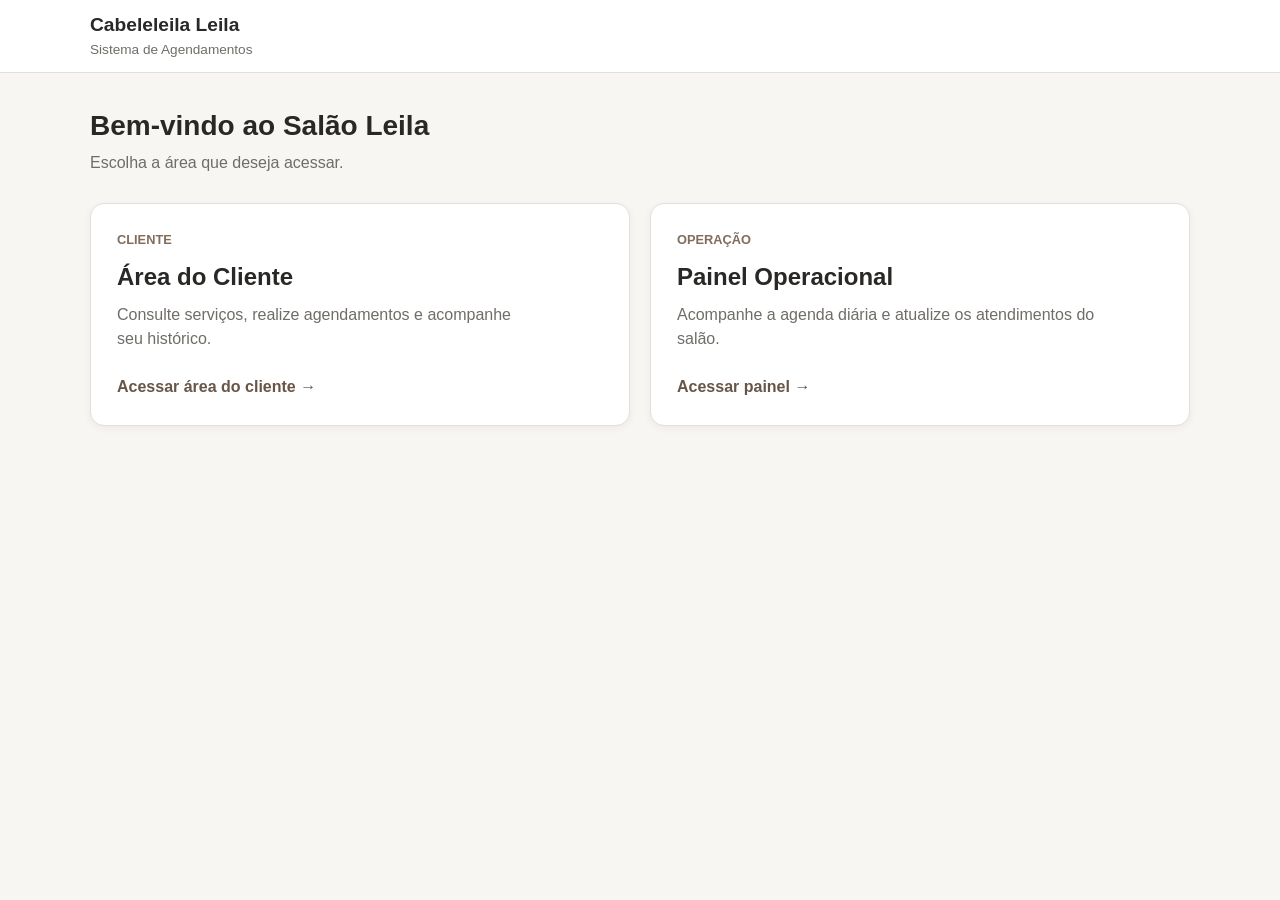
<file: app/src/main/resources/static/index.html>
<!DOCTYPE html>
<html lang="pt-BR">

<head>
    <meta charset="UTF-8">

    <meta
            name="viewport"
            content="width=device-width, initial-scale=1.0"
    >

    <title>Salão Leila</title>

    <link rel="stylesheet" href="./css/reset.css">
    <link rel="stylesheet" href="./css/variables.css">
    <link rel="stylesheet" href="./css/global.css">
    <link rel="stylesheet" href="./css/index.css">
</head>

<body>

<header class="header">

    <div class="container header-content">

        <div class="brand">

            <span class="brand-title">
                Cabeleleila Leila
            </span>

            <span class="brand-subtitle">
                Sistema de Agendamentos
            </span>

        </div>

    </div>

</header>

<main class="page">

    <div class="container">

        <section class="page-header">

            <h1 class="page-title">
                Bem-vindo ao Salão Leila
            </h1>

            <p class="page-description">
                Escolha a área que deseja acessar.
            </p>

        </section>

        <section class="home-options">

            <a
                    href="./pages/cliente.html"
                    class="home-card"
            >

                <span class="home-card-label">
                    Cliente
                </span>

                <h2>
                    Área do Cliente
                </h2>

                <p>
                    Consulte serviços, realize
                    agendamentos e acompanhe
                    seu histórico.
                </p>

                <span class="home-card-action">
                    Acessar área do cliente →
                </span>

            </a>

            <a
                    href="./pages/operacional.html"
                    class="home-card"
            >

                <span class="home-card-label">
                    Operação
                </span>

                <h2>
                    Painel Operacional
                </h2>

                <p>
                    Acompanhe a agenda diária
                    e atualize os atendimentos
                    do salão.
                </p>

                <span class="home-card-action">
                    Acessar painel →
                </span>

            </a>

        </section>

    </div>

</main>

</body>

</html>
</file>
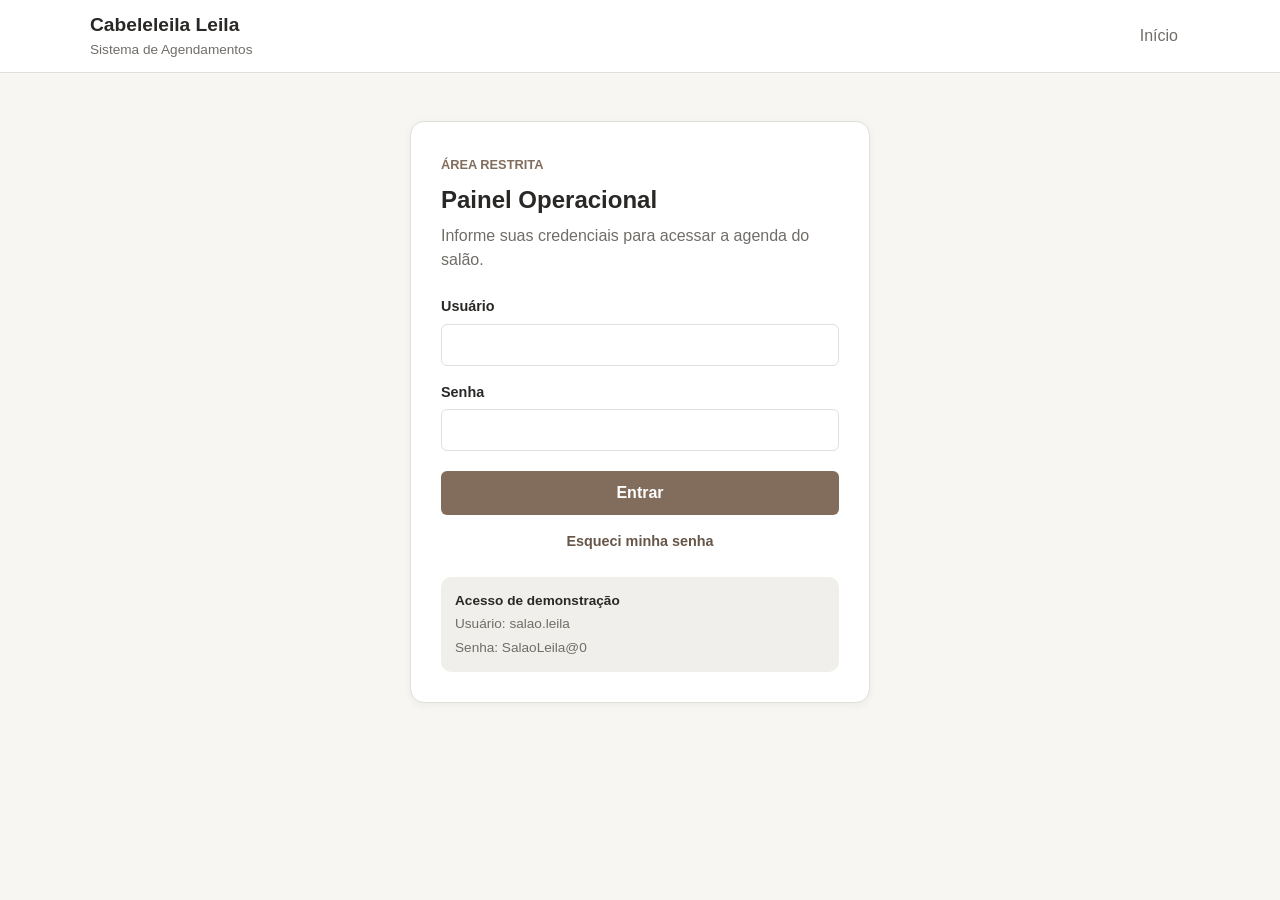
<file: app/src/main/resources/static/pages/login.html>
<!DOCTYPE html>
<html lang="pt-BR">

<head>

    <meta charset="UTF-8">

    <meta
            name="viewport"
            content="width=device-width, initial-scale=1.0"
    >

    <title>
        Acesso Operacional | Salão Leila
    </title>

    <link
            rel="stylesheet"
            href="../css/reset.css"
    >

    <link
            rel="stylesheet"
            href="../css/variables.css"
    >

    <link
            rel="stylesheet"
            href="../css/global.css"
    >

    <link
            rel="stylesheet"
            href="../css/login.css"
    >

</head>

<body>

<header class="header">

    <div class="container header-content">

        <a
                href="../index.html"
                class="brand"
        >

            <span class="brand-title">
                Cabeleleila Leila
            </span>

            <span class="brand-subtitle">
                Sistema de Agendamentos
            </span>

        </a>

        <nav class="navigation">

            <a href="../index.html">
                Início
            </a>

        </nav>

    </div>

</header>


<main class="login-page">

    <section class="login-card">

        <div class="login-header">

            <span class="login-label">
                Área restrita
            </span>

            <h1>
                Painel Operacional
            </h1>

            <p>
                Informe suas credenciais para
                acessar a agenda do salão.
            </p>

        </div>


        <div
                id="mensagemLogin"
                class="message-container"
        ></div>


        <form
                action="/login"
                method="post"
                class="login-form"
        >

            <div class="login-field">

                <label for="username">
                    Usuário
                </label>

                <input
                        type="text"
                        id="username"
                        name="username"
                        autocomplete="username"
                        required
                >

            </div>


            <div class="login-field">

                <label for="password">
                    Senha
                </label>

                <input
                        type="password"
                        id="password"
                        name="password"
                        autocomplete="current-password"
                        required
                >

            </div>


            <button
                    type="submit"
                    class="button button-primary login-button"
            >
                Entrar
            </button>

        </form>


        <button
                id="esqueciSenha"
                type="button"
                class="forgot-password"
        >
            Esqueci minha senha
        </button>


        <section
                id="recuperacaoSenha"
                class="recovery-panel"
                hidden
        >

            <h2>
                Recuperar acesso
            </h2>

            <p>
                Informe o telefone cadastrado
                para receber instruções de
                recuperação.
            </p>

            <form id="formRecuperacao">

                <div class="login-field">

                    <label for="telefoneRecuperacao">
                        Telefone
                    </label>

                    <input
                            type="tel"
                            id="telefoneRecuperacao"
                            maxlength="11"
                            inputmode="numeric"
                            required
                    >

                </div>

                <button
                        class="button button-primary"
                        type="submit"
                >
                    Enviar instruções
                </button>

            </form>

            <div
                    id="mensagemRecuperacao"
                    class="recovery-message"
            ></div>

        </section>


        <div class="login-demo">

            <strong>
                Acesso de demonstração
            </strong>

            <span>
                Usuário: salao.leila
            </span>

            <span>
                Senha: SalaoLeila@0
            </span>

        </div>

    </section>

</main>


<script src="../js/login.js"></script>

</body>

</html>
</file>
<file: app/src/main/resources/static/css/variables.css>
:root {
    --color-background: #f7f6f3;
    --color-surface: #ffffff;
    --color-surface-secondary: #f1efeb;

    --color-text: #292826;
    --color-text-muted: #706d68;

    --color-border: #e2dfda;

    --color-primary: #826d5c;
    --color-primary-dark: #675548;
    --color-primary-light: #eee8e3;

    --color-success: #3f7558;
    --color-success-background: #e9f3ed;

    --color-warning: #9a702d;
    --color-warning-background: #faf1df;

    --color-danger: #9c4c4c;
    --color-danger-background: #f8eaea;

    --color-neutral: #65717d;
    --color-neutral-background: #edf0f2;

    --border-radius-sm: 6px;
    --border-radius-md: 10px;
    --border-radius-lg: 14px;

    --shadow-sm: 0 2px 8px rgba(0, 0, 0, 0.05);

    --container-width: 1100px;

    --font-family: Arial, Helvetica, sans-serif;
}
</file>
<file: app/src/main/resources/static/css/global.css>
body {
    font-family: var(--font-family);
    background-color: var(--color-background);
    color: var(--color-text);
    line-height: 1.5;
}

.container {
    width: min(
        var(--container-width),
        calc(100% - 32px)
    );
    margin: 0 auto;
}

.header {
    background-color: var(--color-surface);
    border-bottom: 1px solid var(--color-border);
}

.header-content {
    min-height: 72px;

    display: flex;
    align-items: center;
    justify-content: space-between;

    gap: 24px;
}

.brand {
    display: flex;
    flex-direction: column;
}

.brand-title {
    font-size: 1.2rem;
    font-weight: 700;
}

.brand-subtitle {
    color: var(--color-text-muted);
    font-size: 0.85rem;
}

.navigation {
    display: flex;
    gap: 8px;
}

.navigation a {
    padding: 8px 12px;
    border-radius: var(--border-radius-sm);
    color: var(--color-text-muted);
}

.navigation a:hover {
    background-color: var(--color-surface-secondary);
    color: var(--color-text);
}

.nav-button {
    border: none;
    background: none;

    padding: 8px 12px;

    border-radius:
        var(--border-radius-sm);

    color: var(--color-text-muted);

    cursor: pointer;
}

.nav-button:hover {
    background-color:
        var(--color-surface-secondary);

    color: var(--color-text);
}

.page {
    padding: 32px 0 48px;
}

.page-header {
    margin-bottom: 28px;
}

.page-title {
    font-size: 1.75rem;
    margin-bottom: 4px;
}

.page-description {
    color: var(--color-text-muted);
}

.button {
    border: none;
    border-radius: var(--border-radius-sm);

    padding: 10px 16px;

    font-weight: 600;

    transition:
        background-color 0.2s ease,
        opacity 0.2s ease;
}

.button:disabled {
    cursor: not-allowed;
    opacity: 0.6;
}

.button-primary {
    background-color: var(--color-primary);
    color: #ffffff;
}

.button-primary:hover:not(:disabled) {
    background-color: var(--color-primary-dark);
}

.message {
    padding: 16px;
    border-radius: var(--border-radius-md);
}

.message-error {
    background-color: var(--color-danger-background);
    color: var(--color-danger);
}

.message-success {
    background-color: var(--color-success-background);
    color: var(--color-success);
}

.message-empty {
    background-color: var(--color-surface);
    color: var(--color-text-muted);

    border: 1px solid var(--color-border);

    text-align: center;
}
</file>
<file: app/src/main/resources/static/css/index.css>
.home-options {
    display: grid;

    grid-template-columns:
        repeat(2, minmax(0, 1fr));

    gap: 20px;
}

.home-card {
    min-height: 220px;

    padding: 26px;

    background-color: var(--color-surface);

    border: 1px solid var(--color-border);
    border-radius: var(--border-radius-lg);

    box-shadow: var(--shadow-sm);

    display: flex;
    flex-direction: column;
}

.home-card:hover {
    border-color: var(--color-primary);
}

.home-card-label {
    color: var(--color-primary);

    font-size: 0.8rem;
    font-weight: 700;

    text-transform: uppercase;

    margin-bottom: 10px;
}

.home-card h2 {
    margin-bottom: 8px;
}

.home-card p {
    color: var(--color-text-muted);

    max-width: 420px;

    margin-bottom: 24px;
}

.home-card-action {
    margin-top: auto;

    color: var(--color-primary-dark);
    font-weight: 600;
}

@media (max-width: 700px) {

    .home-options {
        grid-template-columns: 1fr;
    }
}
</file>
<file: app/src/main/resources/static/css/login.css>
.login-page {
    width: min(100% - 32px, 460px);

    margin: 48px auto;
}

.login-card {
    background-color: var(--color-surface);

    border: 1px solid var(--color-border);
    border-radius: var(--border-radius-lg);

    padding: 30px;

    box-shadow: var(--shadow-sm);
}

.login-header {
    margin-bottom: 24px;
}

.login-label {
    color: var(--color-primary);

    font-size: 0.8rem;
    font-weight: 700;

    text-transform: uppercase;
}

.login-header h1 {
    margin-top: 6px;
    margin-bottom: 6px;
}

.login-header p {
    color: var(--color-text-muted);
}

.login-form {
    display: flex;
    flex-direction: column;

    gap: 16px;
}

.login-field {
    display: flex;
    flex-direction: column;

    gap: 6px;
}

.login-field label {
    font-size: 0.9rem;
    font-weight: 600;
}

.login-field input {
    height: 42px;

    padding: 0 12px;

    border: 1px solid var(--color-border);
    border-radius: var(--border-radius-sm);

    background-color: var(--color-surface);
    color: var(--color-text);
}

.login-field input:focus {
    outline: 2px solid var(--color-primary-light);

    border-color: var(--color-primary);
}

.login-button {
    width: 100%;

    margin-top: 4px;
}

.forgot-password {
    display: block;

    margin: 16px auto 0;

    border: none;
    background: none;

    color: var(--color-primary-dark);

    font-size: 0.9rem;
    font-weight: 600;

    cursor: pointer;
}

.recovery-panel {
    margin-top: 22px;

    padding-top: 22px;

    border-top: 1px solid var(--color-border);
}

.recovery-panel h2 {
    font-size: 1rem;

    margin-bottom: 4px;
}

.recovery-panel p {
    color: var(--color-text-muted);

    font-size: 0.9rem;

    margin-bottom: 14px;
}

#formRecuperacao {
    display: flex;
    flex-direction: column;

    gap: 12px;
}

.recovery-message {
    margin-top: 14px;

    color: var(--color-success);

    font-size: 0.9rem;
}

.login-demo {
    margin-top: 24px;

    padding: 14px;

    background-color:
        var(--color-surface-secondary);

    border-radius:
        var(--border-radius-md);

    display: flex;
    flex-direction: column;

    gap: 3px;

    font-size: 0.85rem;
}

.login-demo span {
    color: var(--color-text-muted);
}
</file>
